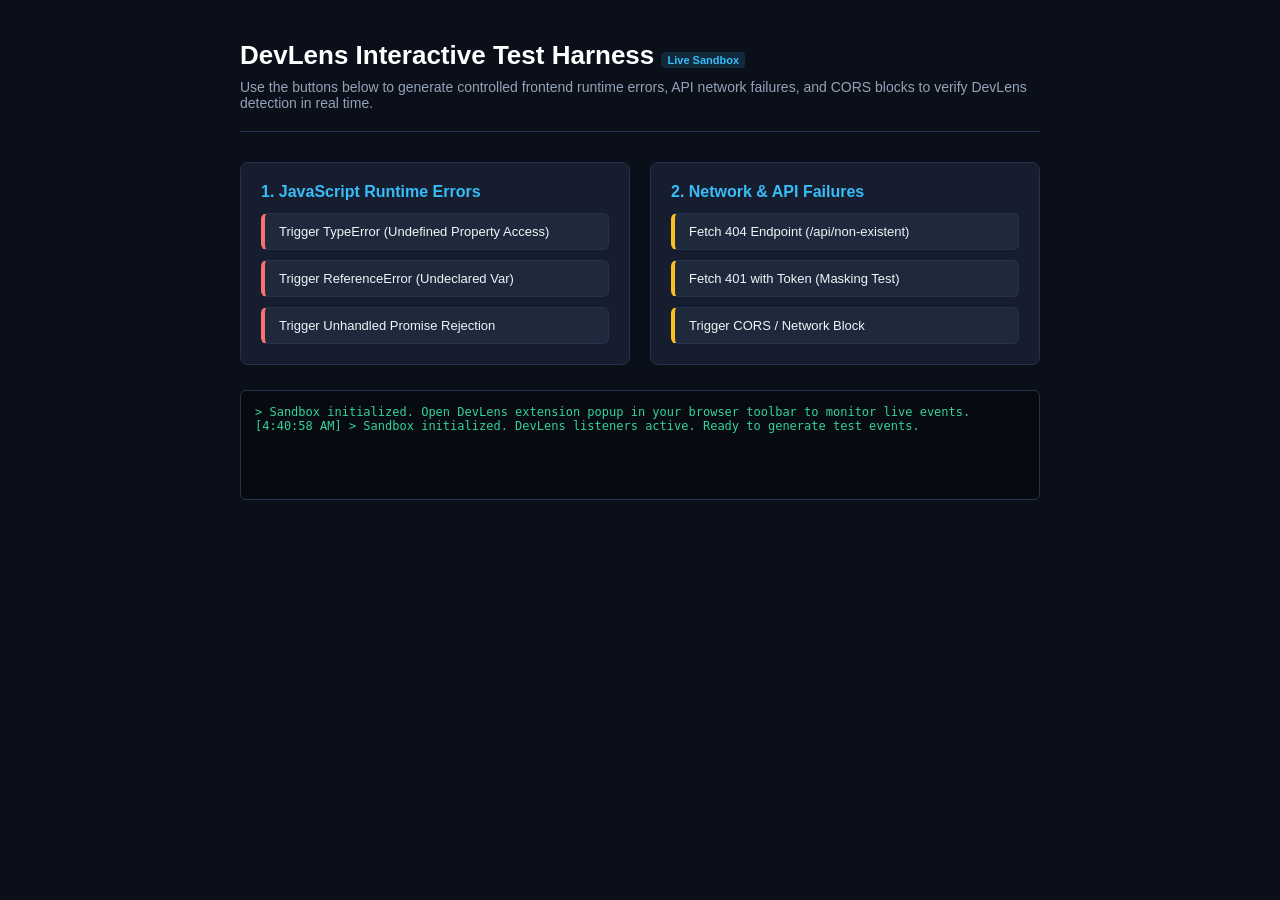
<file: test_sandbox/index.html>
<!DOCTYPE html>
<html lang="en">
<head>
  <meta charset="UTF-8">
  <meta name="viewport" content="width=device-width, initial-scale=1.0">
  <title>DevLens Sandbox & Test Harness</title>
  <style>
    :root {
      --bg: #0B0F19;
      --card: #151D2F;
      --border: #24324D;
      --text: #F1F5F9;
      --text-dim: #94A3B8;
      --accent: #38BDF8;
      --red: #F87171;
      --amber: #FBBF24;
      --green: #34D399;
    }
    body {
      background: var(--bg);
      color: var(--text);
      font-family: -apple-system, BlinkMacSystemFont, "Segoe UI", Roboto, sans-serif;
      margin: 0;
      padding: 40px 20px;
      display: flex;
      justify-content: center;
    }
    .container {
      max-width: 800px;
      width: 100%;
    }
    header {
      margin-bottom: 30px;
      border-bottom: 1px solid var(--border);
      padding-bottom: 20px;
    }
    h1 {
      margin: 0 0 8px 0;
      font-size: 26px;
      color: #fff;
    }
    p {
      color: var(--text-dim);
      margin: 0;
      font-size: 14px;
    }
    .grid {
      display: grid;
      grid-template-columns: 1fr 1fr;
      gap: 20px;
    }
    .card {
      background: var(--card);
      border: 1px solid var(--border);
      border-radius: 8px;
      padding: 20px;
    }
    .card h2 {
      margin: 0 0 12px 0;
      font-size: 16px;
      color: var(--accent);
    }
    .btn-group {
      display: flex;
      flex-direction: column;
      gap: 10px;
    }
    button {
      background: #1E293B;
      color: var(--text);
      border: 1px solid var(--border);
      padding: 10px 14px;
      border-radius: 6px;
      cursor: pointer;
      font-weight: 500;
      font-size: 13px;
      text-align: left;
      transition: all 0.15s;
    }
    button:hover {
      background: var(--border);
      border-color: var(--accent);
    }
    button.red {
      border-left: 4px solid var(--red);
    }
    button.amber {
      border-left: 4px solid var(--amber);
    }
    .log-box {
      margin-top: 25px;
      background: #070A10;
      border: 1px solid var(--border);
      border-radius: 6px;
      padding: 14px;
      font-family: monospace;
      font-size: 12px;
      color: var(--green);
      min-height: 80px;
      max-height: 160px;
      overflow-y: auto;
    }
    .badge {
      background: rgba(56, 189, 248, 0.15);
      color: var(--accent);
      padding: 2px 6px;
      border-radius: 4px;
      font-size: 11px;
    }
  </style>
</head>
<body>
  <div class="container">
    <header>
      <h1>DevLens Interactive Test Harness <span class="badge">Live Sandbox</span></h1>
      <p>Use the buttons below to generate controlled frontend runtime errors, API network failures, and CORS blocks to verify DevLens detection in real time.</p>
    </header>

    <div class="grid">
      <!-- Section 1: Runtime Errors -->
      <div class="card">
        <h2>1. JavaScript Runtime Errors</h2>
        <div class="btn-group">
          <button class="red" id="btnTypeError">
            Trigger TypeError (Undefined Property Access)
          </button>
          <button class="red" id="btnRefError">
            Trigger ReferenceError (Undeclared Var)
          </button>
          <button class="red" id="btnRejection">
            Trigger Unhandled Promise Rejection
          </button>
        </div>
      </div>

      <!-- Section 2: Network / API Failures -->
      <div class="card">
        <h2>2. Network & API Failures</h2>
        <div class="btn-group">
          <button class="amber" id="btn404">
            Fetch 404 Endpoint (/api/non-existent)
          </button>
          <button class="amber" id="btnAuth">
            Fetch 401 with Token (Masking Test)
          </button>
          <button class="amber" id="btnCors">
            Trigger CORS / Network Block
          </button>
        </div>
      </div>
    </div>

    <div class="log-box" id="statusLog">
      &gt; Sandbox initialized. Open DevLens extension popup in your browser toolbar to monitor live events.
    </div>
  </div>

  <script src="sandbox.js"></script>
</body>
</html>
</file>
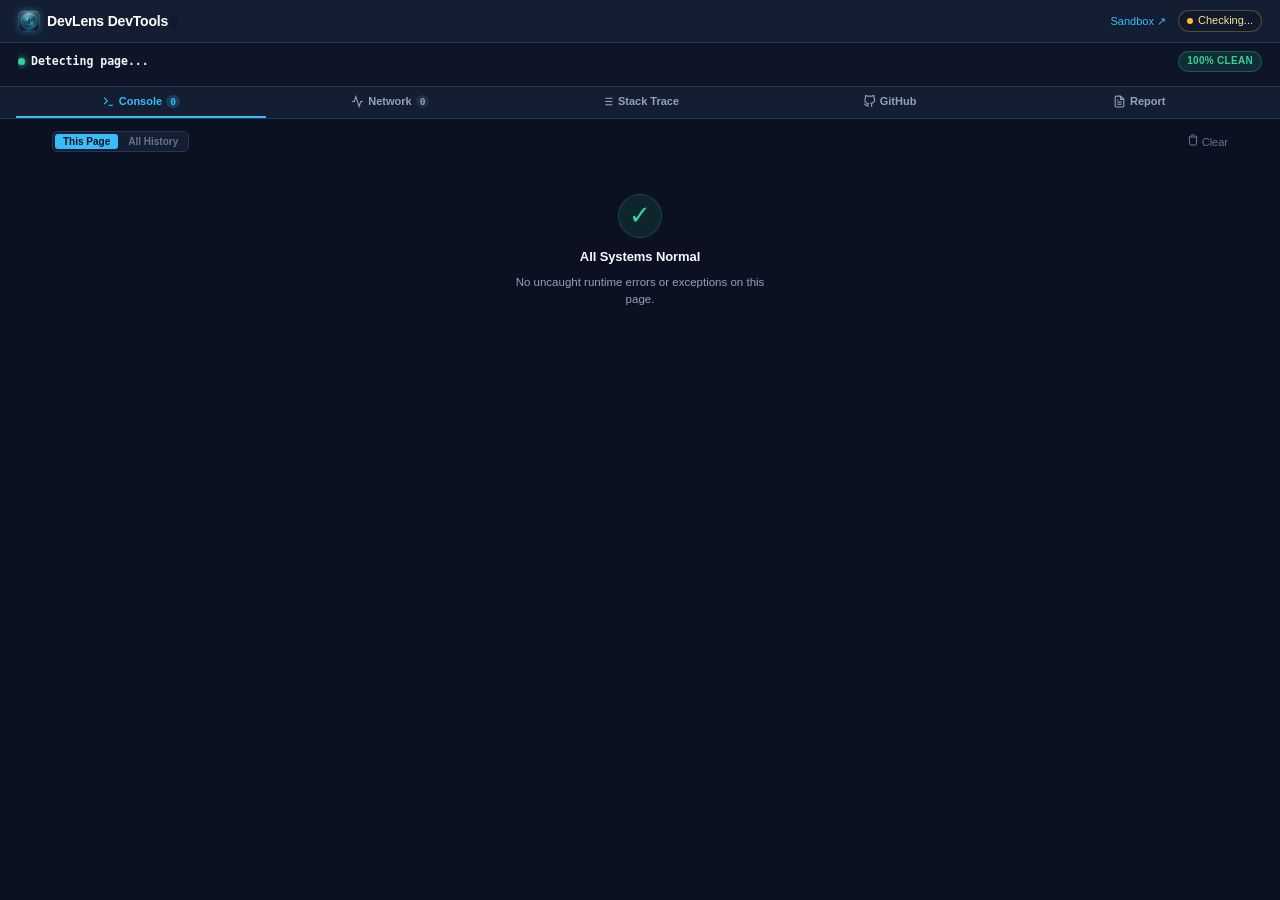
<file: extension/devtools/panel.html>
<!DOCTYPE html>
<html lang="en">
<head>
  <meta charset="UTF-8">
  <meta name="viewport" content="width=device-width, initial-scale=1.0">
  <title>DevLens Developer Tools Panel</title>
  <link rel="stylesheet" href="../popup/popup.css">
  <link rel="stylesheet" href="panel.css">
</head>
<body>
  <div class="app-container devtools-panel-container">
    <!-- 1. Permanent Main Header -->
    <header class="app-header">
      <div class="brand">
        <div class="brand-icon">
          <img src="../icons/icon48.png" alt="DevLens Logo" class="brand-logo-img" width="22" height="22">
        </div>
        <div class="brand-text">
          <span class="brand-name">DevLens DevTools</span>
          <span id="extensionVersion" class="brand-version"></span>
        </div>
      </div>
      <div class="header-right">
        <button id="openSandboxBtn" class="header-link-btn" title="Open interactive test sandbox">Sandbox ↗</button>
        <div id="backendStatus" class="backend-pill offline" title="Checking local backend...">
          <span class="status-dot"></span>
          <span class="status-label">Checking...</span>
        </div>
      </div>
    </header>

    <!-- 2. Permanent Active Website Telemetry Strip -->
    <div class="site-telemetry-strip">
      <div class="telemetry-top-row">
        <div class="telemetry-site-info">
          <span class="pulse-dot"></span>
          <span id="currentDomain" class="site-domain" title="Inspected Page">Detecting page...</span>
        </div>
        <span id="healthBadge" class="health-pill clean">100% Clean</span>
      </div>
      <div id="techPillsContainer" class="site-tech-tags">
        <!-- Injected: e.g. React, Tailwind, Netlify -->
      </div>
    </div>

    <!-- 3. Navigation Tabs -->
    <nav class="nav-tabs">
      <button class="tab-btn active" data-tab="console">
        <svg width="13" height="13" viewBox="0 0 24 24" fill="none" stroke="currentColor" stroke-width="2"><polyline points="4 17 10 11 4 5"></polyline><line x1="12" y1="19" x2="20" y2="19"></line></svg>
        <span>Console</span>
        <span id="badgeErrors" class="tab-count">0</span>
      </button>
      <button class="tab-btn" data-tab="network">
        <svg width="13" height="13" viewBox="0 0 24 24" fill="none" stroke="currentColor" stroke-width="2"><polyline points="22 12 18 12 15 21 9 3 6 12 2 12"></polyline></svg>
        <span>Network</span>
        <span id="badgeNetwork" class="tab-count">0</span>
      </button>
      <button class="tab-btn" data-tab="stacktrace">
        <svg width="13" height="13" viewBox="0 0 24 24" fill="none" stroke="currentColor" stroke-width="2"><line x1="8" y1="6" x2="21" y2="6"></line><line x1="8" y1="12" x2="21" y2="12"></line><line x1="8" y1="18" x2="21" y2="18"></line><line x1="3" y1="6" x2="3.01" y2="6"></line><line x1="3" y1="12" x2="3.01" y2="12"></line><line x1="3" y1="18" x2="3.01" y2="18"></line></svg>
        <span>Stack Trace</span>
      </button>
      <button class="tab-btn" data-tab="github">
        <svg width="13" height="13" viewBox="0 0 24 24" fill="none" stroke="currentColor" stroke-width="2"><path d="M9 19c-5 1.5-5-2.5-7-3m14 6v-3.87a3.37 3.37 0 0 0-.94-2.61c3.14-.35 6.44-1.54 6.44-7A5.44 5.44 0 0 0 20 4.77 5.07 5.07 0 0 0 19.91 1S18.73.65 16 2.48a13.38 13.38 0 0 0-7 0C6.27.65 5.09 1 5.09 1A5.07 5.07 0 0 0 5 4.77a5.44 5.44 0 0 0-1.5 3.78c0 5.42 3.3 6.61 6.44 7A3.37 3.37 0 0 0 9 18.13V22"></path></svg>
        <span>GitHub</span>
      </button>
      <button class="tab-btn" data-tab="reports">
        <svg width="13" height="13" viewBox="0 0 24 24" fill="none" stroke="currentColor" stroke-width="2"><path d="M14 2H6a2 2 0 0 0-2 2v16a2 2 0 0 0 2 2h12a2 2 0 0 0 2-2V8z"></path><polyline points="14 2 14 8 20 8"></polyline><line x1="16" y1="13" x2="8" y2="13"></line><line x1="16" y1="17" x2="8" y2="17"></line><polyline points="10 9 9 9 8 9"></polyline></svg>
        <span>Report</span>
      </button>
    </nav>

    <!-- 4. Tab Panels -->
    <main class="panel-container">
      
      <!-- Panel 1: Console Errors -->
      <section id="tab-console" class="tab-panel active">
        <div class="panel-toolbar">
          <div class="scope-toggle">
            <button id="scopeThisPage" class="scope-btn active">This Page</button>
            <button id="scopeAllHistory" class="scope-btn">All History</button>
          </div>
          <button id="clearErrorsBtn" class="btn-ghost" title="Clear errors">
            <svg width="12" height="12" viewBox="0 0 24 24" fill="none" stroke="currentColor" stroke-width="2"><polyline points="3 6 5 6 21 6"></polyline><path d="M19 6v14a2 2 0 0 1-2 2H7a2 2 0 0 1-2-2V6m3 0V4a2 2 0 0 1 2-2h4a2 2 0 0 1 2 2v2"></path></svg>
            <span>Clear</span>
          </button>
        </div>
        <div id="errorsList" class="cards-list">
          <div class="empty-state">
            <div class="empty-icon">✓</div>
            <div class="empty-title">All Systems Normal</div>
            <p>No uncaught runtime errors or exceptions on this page.</p>
          </div>
        </div>
      </section>

      <!-- Panel 2: Network / API -->
      <section id="tab-network" class="tab-panel">
        <div class="panel-toolbar">
          <span class="toolbar-title">Network Anomalies</span>
          <button id="clearNetworkBtn" class="btn-ghost" title="Clear network">
            <svg width="12" height="12" viewBox="0 0 24 24" fill="none" stroke="currentColor" stroke-width="2"><polyline points="3 6 5 6 21 6"></polyline><path d="M19 6v14a2 2 0 0 1-2 2H7a2 2 0 0 1-2-2V6m3 0V4a2 2 0 0 1 2-2h4a2 2 0 0 1 2 2v2"></path></svg>
            <span>Clear</span>
          </button>
        </div>
        <div id="networkList" class="cards-list">
          <div class="empty-state">
            <div class="empty-icon">⚡</div>
            <div class="empty-title">Zero API Failures</div>
            <p>Monitored fetch and XHR calls are completing successfully.</p>
          </div>
        </div>
      </section>

      <!-- Panel 3: Stack Trace Analyzer -->
      <section id="tab-stacktrace" class="tab-panel">
        <div class="panel-toolbar">
          <span class="toolbar-title">Stack Trace Parser</span>
          <div style="display:flex;gap:6px;">
            <button id="loadJsSampleBtn" class="btn-ghost" title="Load sample JavaScript error trace" style="font-size:10px;padding:2px 8px;border-radius:4px;">+ JS Sample</button>
            <button id="loadPySampleBtn" class="btn-ghost" title="Load sample Python traceback" style="font-size:10px;padding:2px 8px;border-radius:4px;">+ Python Sample</button>
          </div>
        </div>
        <div class="form-group">
          <textarea id="stacktraceInput" placeholder="Paste raw JavaScript or Python stack trace here, or click '+ JS Sample' above..."></textarea>
          <button id="parseStacktraceBtn" class="btn-primary">
            <svg width="13" height="13" viewBox="0 0 24 24" fill="none" stroke="currentColor" stroke-width="2.2"><polygon points="5 3 19 12 5 21 5 3"></polygon></svg>
            <span>Analyze Trace</span>
          </button>
        </div>
        <div id="stacktraceResult" class="analysis-box hidden"></div>
      </section>

      <!-- Panel 4: GitHub Repository Analyzer -->
      <section id="tab-github" class="tab-panel">
        <div class="panel-toolbar">
          <span class="toolbar-title">Repository Health Auditor</span>
        </div>
        <div class="form-group row">
          <input type="text" id="githubRepoInput" placeholder="owner/repo (e.g. facebook/react)" />
          <button id="analyzeGithubBtn" class="btn-primary">
            <svg width="13" height="13" viewBox="0 0 24 24" fill="none" stroke="currentColor" stroke-width="2.2"><circle cx="11" cy="11" r="8"></circle><line x1="21" y1="21" x2="16.65" y2="16.65"></line></svg>
            <span>Audit</span>
          </button>
        </div>
        <div id="githubResult" class="analysis-box hidden"></div>
      </section>

      <!-- Panel 5: Reports & Export -->
      <section id="tab-reports" class="tab-panel">
        <div class="panel-toolbar">
          <span class="toolbar-title">Diagnostic Triage Report</span>
          <button id="clearAllBtn" class="btn-ghost-danger" title="Clear all session history">
            <svg width="12" height="12" viewBox="0 0 24 24" fill="none" stroke="currentColor" stroke-width="2"><polyline points="3 6 5 6 21 6"></polyline><path d="M19 6v14a2 2 0 0 1-2 2H7a2 2 0 0 1-2-2V6m3 0V4a2 2 0 0 1 2-2h4a2 2 0 0 1 2 2v2"></path></svg>
            <span>Clear Data</span>
          </button>
        </div>

        <div class="report-action-cards">
          <button id="exportMdBtn" class="action-card-btn primary">
            <div class="card-btn-icon">
              <svg width="16" height="16" viewBox="0 0 24 24" fill="none" stroke="currentColor" stroke-width="2"><path d="M14 2H6a2 2 0 0 0-2 2v16a2 2 0 0 0 2 2h12a2 2 0 0 0 2-2V8z"></path><polyline points="14 2 14 8 20 8"></polyline><line x1="16" y1="13" x2="8" y2="13"></line><line x1="16" y1="17" x2="8" y2="17"></line></svg>
            </div>
            <div class="card-btn-text">
              <span class="card-btn-title">Export Markdown</span>
              <span class="card-btn-subtitle">.md report for PRs & bugs</span>
            </div>
          </button>

          <button id="exportJsonBtn" class="action-card-btn">
            <div class="card-btn-icon">
              <svg width="16" height="16" viewBox="0 0 24 24" fill="none" stroke="currentColor" stroke-width="2"><polyline points="16 18 22 12 16 6"></polyline><polyline points="8 6 2 12 8 18"></polyline></svg>
            </div>
            <div class="card-btn-text">
              <span class="card-btn-title">Export JSON</span>
              <span class="card-btn-subtitle">Structured payload data</span>
            </div>
          </button>
        </div>

        <div class="preview-container">
          <div class="preview-header">
            <span class="preview-label">Report Preview</span>
            <button id="copyReportBtn" class="btn-copy" title="Copy preview to clipboard">
              <svg width="12" height="12" viewBox="0 0 24 24" fill="none" stroke="currentColor" stroke-width="2"><rect x="9" y="9" width="13" height="13" rx="2" ry="2"></rect><path d="M5 15H4a2 2 0 0 1-2-2V4a2 2 0 0 1 2-2h9a2 2 0 0 1 2 2v1"></path></svg>
              <span id="copyBtnText">Copy</span>
            </button>
          </div>
          <pre id="reportPreview">Click 'Export Markdown' to generate and preview report.</pre>
        </div>
      </section>

    </main>

    <!-- Diagnostic Details Drawer / Modal -->
    <div id="diagDrawer" class="drawer hidden">
      <div class="drawer-header">
        <span id="drawerTitle" class="drawer-title">Diagnostic Analysis</span>
        <button id="closeDrawerBtn" class="btn-close">&times;</button>
      </div>
      <div id="drawerBody" class="drawer-body">
        <!-- Injected dynamically -->
      </div>
    </div>

  </div>
  <script src="../popup/internal_engine.js"></script>
  <script src="../popup/popup.js"></script>
</body>
</html>
</file>
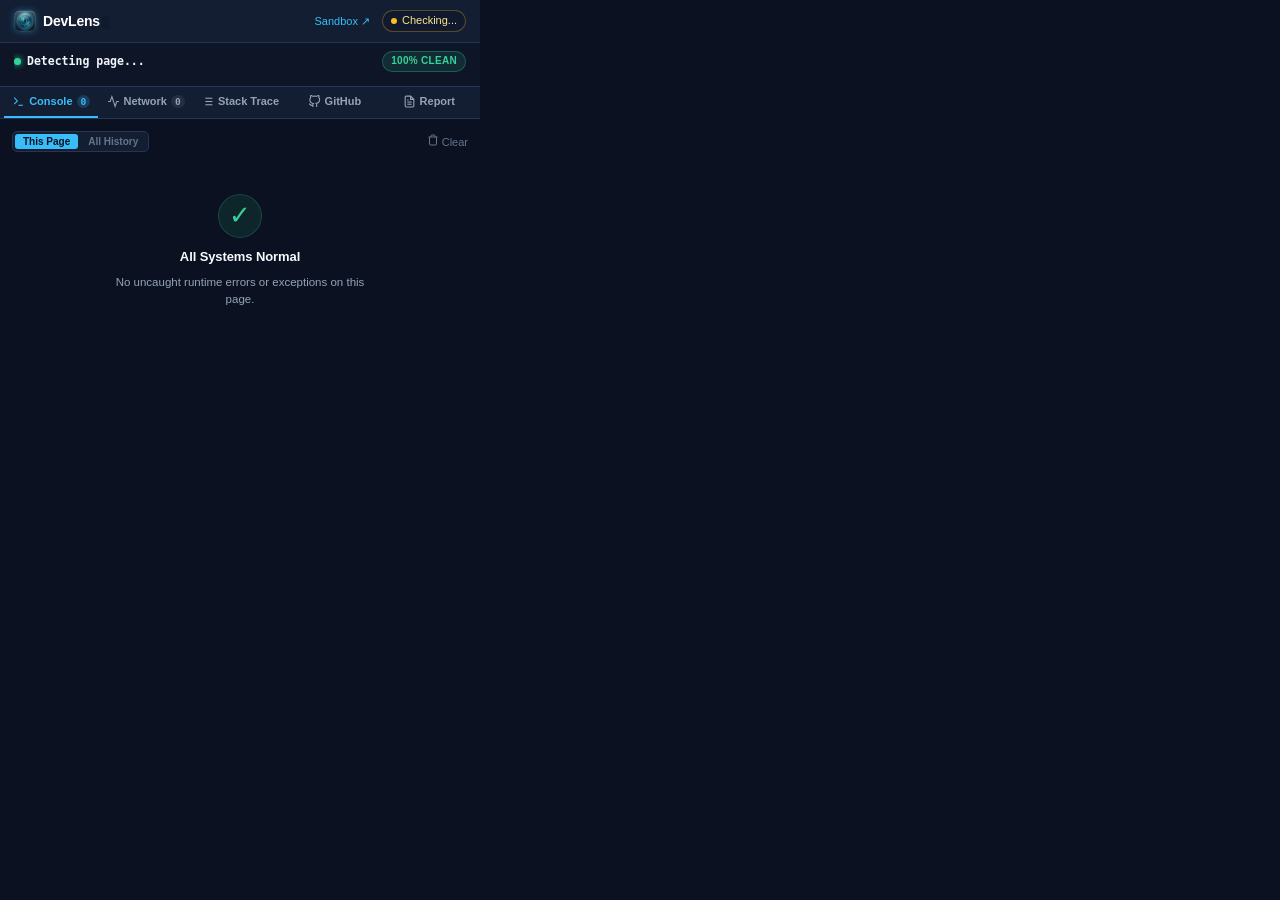
<file: extension/popup/popup.html>
<!DOCTYPE html>
<html lang="en">
<head>
  <meta charset="UTF-8">
  <meta name="viewport" content="width=device-width, initial-scale=1.0">
  <title>DevLens Diagnostics</title>
  <link rel="stylesheet" href="popup.css">
</head>
<body>
  <div class="app-container">
    <!-- 1. Permanent Main Header -->
    <header class="app-header">
      <div class="brand">
        <div class="brand-icon">
          <img src="../icons/icon48.png" alt="DevLens Logo" class="brand-logo-img" width="22" height="22">
        </div>
        <div class="brand-text">
          <span class="brand-name">DevLens</span>
          <span id="extensionVersion" class="brand-version"></span>
        </div>
      </div>
      <div class="header-right">
        <button id="openSandboxBtn" class="header-link-btn" title="Open interactive test sandbox">Sandbox ↗</button>
        <div id="backendStatus" class="backend-pill offline" title="Checking local backend...">
          <span class="status-dot"></span>
          <span class="status-label">Checking...</span>
        </div>
      </div>
    </header>

    <!-- 2. Permanent Active Website Telemetry Strip -->
    <div class="site-telemetry-strip">
      <div class="telemetry-top-row">
        <div class="telemetry-site-info">
          <span class="pulse-dot"></span>
          <span id="currentDomain" class="site-domain" title="Active Page">Detecting page...</span>
        </div>
        <span id="healthBadge" class="health-pill clean">100% Clean</span>
      </div>
      <div id="techPillsContainer" class="site-tech-tags">
        <!-- Injected: e.g. React, Tailwind, Netlify -->
      </div>
    </div>

    <!-- 3. Navigation Tabs -->
    <nav class="nav-tabs">
      <button class="tab-btn active" data-tab="console">
        <svg width="13" height="13" viewBox="0 0 24 24" fill="none" stroke="currentColor" stroke-width="2"><polyline points="4 17 10 11 4 5"></polyline><line x1="12" y1="19" x2="20" y2="19"></line></svg>
        <span>Console</span>
        <span id="badgeErrors" class="tab-count">0</span>
      </button>
      <button class="tab-btn" data-tab="network">
        <svg width="13" height="13" viewBox="0 0 24 24" fill="none" stroke="currentColor" stroke-width="2"><polyline points="22 12 18 12 15 21 9 3 6 12 2 12"></polyline></svg>
        <span>Network</span>
        <span id="badgeNetwork" class="tab-count">0</span>
      </button>
      <button class="tab-btn" data-tab="stacktrace">
        <svg width="13" height="13" viewBox="0 0 24 24" fill="none" stroke="currentColor" stroke-width="2"><line x1="8" y1="6" x2="21" y2="6"></line><line x1="8" y1="12" x2="21" y2="12"></line><line x1="8" y1="18" x2="21" y2="18"></line><line x1="3" y1="6" x2="3.01" y2="6"></line><line x1="3" y1="12" x2="3.01" y2="12"></line><line x1="3" y1="18" x2="3.01" y2="18"></line></svg>
        <span>Stack Trace</span>
      </button>
      <button class="tab-btn" data-tab="github">
        <svg width="13" height="13" viewBox="0 0 24 24" fill="none" stroke="currentColor" stroke-width="2"><path d="M9 19c-5 1.5-5-2.5-7-3m14 6v-3.87a3.37 3.37 0 0 0-.94-2.61c3.14-.35 6.44-1.54 6.44-7A5.44 5.44 0 0 0 20 4.77 5.07 5.07 0 0 0 19.91 1S18.73.65 16 2.48a13.38 13.38 0 0 0-7 0C6.27.65 5.09 1 5.09 1A5.07 5.07 0 0 0 5 4.77a5.44 5.44 0 0 0-1.5 3.78c0 5.42 3.3 6.61 6.44 7A3.37 3.37 0 0 0 9 18.13V22"></path></svg>
        <span>GitHub</span>
      </button>
      <button class="tab-btn" data-tab="reports">
        <svg width="13" height="13" viewBox="0 0 24 24" fill="none" stroke="currentColor" stroke-width="2"><path d="M14 2H6a2 2 0 0 0-2 2v16a2 2 0 0 0 2 2h12a2 2 0 0 0 2-2V8z"></path><polyline points="14 2 14 8 20 8"></polyline><line x1="16" y1="13" x2="8" y2="13"></line><line x1="16" y1="17" x2="8" y2="17"></line><polyline points="10 9 9 9 8 9"></polyline></svg>
        <span>Report</span>
      </button>
    </nav>

    <!-- 4. Tab Panels (Strict Scrollable Viewport) -->
    <main class="panel-container">
      
      <!-- Panel 1: Console Errors -->
      <section id="tab-console" class="tab-panel active">
        <div class="panel-toolbar">
          <div class="scope-toggle">
            <button id="scopeThisPage" class="scope-btn active">This Page</button>
            <button id="scopeAllHistory" class="scope-btn">All History</button>
          </div>
          <button id="clearErrorsBtn" class="btn-ghost" title="Clear errors">
            <svg width="12" height="12" viewBox="0 0 24 24" fill="none" stroke="currentColor" stroke-width="2"><polyline points="3 6 5 6 21 6"></polyline><path d="M19 6v14a2 2 0 0 1-2 2H7a2 2 0 0 1-2-2V6m3 0V4a2 2 0 0 1 2-2h4a2 2 0 0 1 2 2v2"></path></svg>
            <span>Clear</span>
          </button>
        </div>
        <div id="errorsList" class="cards-list">
          <div class="empty-state">
            <div class="empty-icon">✓</div>
            <div class="empty-title">All Systems Normal</div>
            <p>No uncaught runtime errors or exceptions on this page.</p>
          </div>
        </div>
      </section>

      <!-- Panel 2: Network / API -->
      <section id="tab-network" class="tab-panel">
        <div class="panel-toolbar">
          <span class="toolbar-title">Network Anomalies</span>
          <button id="clearNetworkBtn" class="btn-ghost" title="Clear network">
            <svg width="12" height="12" viewBox="0 0 24 24" fill="none" stroke="currentColor" stroke-width="2"><polyline points="3 6 5 6 21 6"></polyline><path d="M19 6v14a2 2 0 0 1-2 2H7a2 2 0 0 1-2-2V6m3 0V4a2 2 0 0 1 2-2h4a2 2 0 0 1 2 2v2"></path></svg>
            <span>Clear</span>
          </button>
        </div>
        <div id="networkList" class="cards-list">
          <div class="empty-state">
            <div class="empty-icon">⚡</div>
            <div class="empty-title">Zero API Failures</div>
            <p>Monitored fetch and XHR calls are completing successfully.</p>
          </div>
        </div>
      </section>

      <!-- Panel 3: Stack Trace Analyzer -->
      <section id="tab-stacktrace" class="tab-panel">
        <div class="panel-toolbar">
          <span class="toolbar-title">Stack Trace Parser</span>
          <div style="display:flex;gap:6px;">
            <button id="loadJsSampleBtn" class="btn-ghost" title="Load sample JavaScript error trace" style="font-size:10px;padding:2px 8px;border-radius:4px;">+ JS Sample</button>
            <button id="loadPySampleBtn" class="btn-ghost" title="Load sample Python traceback" style="font-size:10px;padding:2px 8px;border-radius:4px;">+ Python Sample</button>
          </div>
        </div>
        <div class="form-group">
          <textarea id="stacktraceInput" placeholder="Paste raw JavaScript or Python stack trace here, or click '+ JS Sample' above..."></textarea>
          <button id="parseStacktraceBtn" class="btn-primary">
            <svg width="13" height="13" viewBox="0 0 24 24" fill="none" stroke="currentColor" stroke-width="2.2"><polygon points="5 3 19 12 5 21 5 3"></polygon></svg>
            <span>Analyze Trace</span>
          </button>
        </div>
        <div id="stacktraceResult" class="analysis-box hidden"></div>
      </section>

      <!-- Panel 4: GitHub Repository Analyzer -->
      <section id="tab-github" class="tab-panel">
        <div class="panel-toolbar">
          <span class="toolbar-title">Repository Health Auditor</span>
        </div>
        <div class="form-group row">
          <input type="text" id="githubRepoInput" placeholder="owner/repo (e.g. facebook/react)" />
          <button id="analyzeGithubBtn" class="btn-primary">
            <svg width="13" height="13" viewBox="0 0 24 24" fill="none" stroke="currentColor" stroke-width="2.2"><circle cx="11" cy="11" r="8"></circle><line x1="21" y1="21" x2="16.65" y2="16.65"></line></svg>
            <span>Audit</span>
          </button>
        </div>
        <div id="githubResult" class="analysis-box hidden"></div>
      </section>

      <!-- Panel 5: Reports & Export -->
      <section id="tab-reports" class="tab-panel">
        <div class="panel-toolbar">
          <span class="toolbar-title">Diagnostic Triage Report</span>
          <button id="clearAllBtn" class="btn-ghost-danger" title="Clear all session history">
            <svg width="12" height="12" viewBox="0 0 24 24" fill="none" stroke="currentColor" stroke-width="2"><polyline points="3 6 5 6 21 6"></polyline><path d="M19 6v14a2 2 0 0 1-2 2H7a2 2 0 0 1-2-2V6m3 0V4a2 2 0 0 1 2-2h4a2 2 0 0 1 2 2v2"></path></svg>
            Clear Data
          </button>
        </div>

        <div class="report-action-cards">
          <button id="exportMdBtn" class="action-card-btn primary">
            <div class="card-btn-icon">
              <svg width="16" height="16" viewBox="0 0 24 24" fill="none" stroke="currentColor" stroke-width="2"><path d="M14 2H6a2 2 0 0 0-2 2v16a2 2 0 0 0 2 2h12a2 2 0 0 0 2-2V8z"></path><polyline points="14 2 14 8 20 8"></polyline><line x1="16" y1="13" x2="8" y2="13"></line><line x1="16" y1="17" x2="8" y2="17"></line></svg>
            </div>
            <div class="card-btn-text">
              <span class="card-btn-title">Export Markdown</span>
              <span class="card-btn-subtitle">.md report for PRs & bugs</span>
            </div>
          </button>

          <button id="exportJsonBtn" class="action-card-btn">
            <div class="card-btn-icon">
              <svg width="16" height="16" viewBox="0 0 24 24" fill="none" stroke="currentColor" stroke-width="2"><polyline points="16 18 22 12 16 6"></polyline><polyline points="8 6 2 12 8 18"></polyline></svg>
            </div>
            <div class="card-btn-text">
              <span class="card-btn-title">Export JSON</span>
              <span class="card-btn-subtitle">Structured payload data</span>
            </div>
          </button>
        </div>

        <div class="preview-container">
          <div class="preview-header">
            <span class="preview-label">Report Preview</span>
            <button id="copyReportBtn" class="btn-copy" title="Copy preview to clipboard">
              <svg width="12" height="12" viewBox="0 0 24 24" fill="none" stroke="currentColor" stroke-width="2"><rect x="9" y="9" width="13" height="13" rx="2" ry="2"></rect><path d="M5 15H4a2 2 0 0 1-2-2V4a2 2 0 0 1 2-2h9a2 2 0 0 1 2 2v1"></path></svg>
              <span id="copyBtnText">Copy</span>
            </button>
          </div>
          <pre id="reportPreview">Click 'Export Markdown' to generate and preview report.</pre>
        </div>
      </section>

    </main>

    <!-- Diagnostic Details Drawer / Modal -->
    <div id="diagDrawer" class="drawer hidden">
      <div class="drawer-header">
        <span id="drawerTitle" class="drawer-title">Diagnostic Analysis</span>
        <button id="closeDrawerBtn" class="btn-close">&times;</button>
      </div>
      <div id="drawerBody" class="drawer-body">
        <!-- Injected dynamically -->
      </div>
    </div>

  </div>
  <script src="internal_engine.js"></script>
  <script src="popup.js"></script>
</body>
</html>
</file>
<file: extension/popup/popup.css>
/* DevLens Modern Dark Theme - Clean & Stable Viewport */
:root {
  --bg-primary: #0B1120;
  --bg-secondary: #131E32;
  --bg-card: #182640;
  --bg-hover: #1E3152;
  --border-color: #243656;
  --border-light: rgba(56, 189, 248, 0.2);
  --text-primary: #F8FAFC;
  --text-secondary: #94A3B8;
  --text-muted: #64748B;
  --accent-blue: #38BDF8;
  --accent-blue-hover: #0EA5E9;
  --accent-red: #F87171;
  --accent-green: #34D399;
  --accent-amber: #FBBF24;
  --font-sans: -apple-system, BlinkMacSystemFont, "Segoe UI", Roboto, sans-serif;
  --font-mono: ui-monospace, SFMono-Regular, Menlo, Monaco, Consolas, monospace;
}

* {
  box-sizing: border-box;
  margin: 0;
  padding: 0;
}

html, body {
  width: 480px;
  background-color: var(--bg-primary);
  color: var(--text-primary);
  font-family: var(--font-sans);
  font-size: 13px;
  line-height: 1.45;
  margin: 0;
  padding: 0;
}

.app-container {
  display: flex;
  flex-direction: column;
  position: relative;
  max-height: 560px;
}

/* 1. Header */
.app-header {
  display: flex;
  justify-content: space-between;
  align-items: center;
  padding: 10px 14px;
  background: var(--bg-secondary);
  border-bottom: 1px solid var(--border-color);
  flex-shrink: 0;
}

.brand {
  display: flex;
  align-items: center;
  gap: 7px;
}

.brand-logo-img {
  border-radius: 5px;
  box-shadow: 0 0 6px rgba(56, 189, 248, 0.35);
  display: block;
}

.brand-name {
  font-size: 14px;
  font-weight: 700;
  color: #fff;
  letter-spacing: -0.2px;
}

.brand-version {
  font-size: 10px;
  color: var(--text-muted);
  background: rgba(15, 23, 42, 0.6);
  padding: 1px 4px;
  border-radius: 3px;
  margin-left: 2px;
  font-family: var(--font-mono);
}

.header-right {
  display: flex;
  align-items: center;
  gap: 8px;
}

.header-link-btn {
  background: none;
  border: none;
  color: var(--accent-blue);
  font-size: 11px;
  cursor: pointer;
  padding: 2px 4px;
}

.header-link-btn:hover {
  text-decoration: underline;
}

.backend-pill {
  display: flex;
  align-items: center;
  gap: 5px;
  font-size: 11px;
  padding: 2px 8px;
  border-radius: 9999px;
  background: rgba(15, 23, 42, 0.6);
  border: 1px solid var(--border-color);
}

.status-dot {
  width: 6px;
  height: 6px;
  border-radius: 50%;
  background-color: var(--text-muted);
}

.backend-pill.online .status-dot {
  background-color: var(--accent-green);
  box-shadow: 0 0 5px var(--accent-green);
}

.backend-pill.online {
  border-color: rgba(52, 211, 153, 0.3);
  color: #A7F3D0;
}

.backend-pill.offline .status-dot {
  background-color: var(--accent-amber);
}

.backend-pill.offline {
  border-color: rgba(251, 191, 36, 0.3);
  color: #FDE68A;
}

.backend-pill.internal .status-dot {
  background-color: var(--accent-blue);
  box-shadow: 0 0 5px var(--accent-blue);
}

.backend-pill.internal {
  border-color: rgba(56, 189, 248, 0.35);
  color: #BAE6FD;
  background: rgba(14, 165, 233, 0.1);
}

.backend-pill.update-available {
  border-color: rgba(244, 63, 94, 0.5);
  color: #FECDD3;
  background: rgba(225, 29, 72, 0.2);
  animation: pulse-update 1.5s infinite;
}

.backend-pill.update-available .status-dot {
  background-color: #F43F5E;
  box-shadow: 0 0 7px #F43F5E;
}

@keyframes pulse-update {
  0% { opacity: 0.85; transform: scale(1); }
  50% { opacity: 1; transform: scale(1.03); }
  100% { opacity: 0.85; transform: scale(1); }
}

/* 2. Permanent Active Website Telemetry Strip */
.site-telemetry-strip {
  display: flex;
  flex-direction: column;
  gap: 6px;
  padding: 8px 14px;
  background: #0D1526;
  border-bottom: 1px solid var(--border-color);
  flex-shrink: 0;
}

.telemetry-top-row {
  display: flex;
  align-items: center;
  justify-content: space-between;
  gap: 8px;
}

.telemetry-site-info {
  display: flex;
  align-items: center;
  gap: 6px;
  overflow: hidden;
  flex: 1;
}

.pulse-dot {
  width: 7px;
  height: 7px;
  border-radius: 50%;
  background: var(--accent-green);
  box-shadow: 0 0 6px var(--accent-green);
  flex-shrink: 0;
}

.site-domain {
  font-family: var(--font-mono);
  font-size: 11.5px;
  font-weight: 600;
  color: #F1F5F9;
  white-space: nowrap;
  overflow: hidden;
  text-overflow: ellipsis;
}

.site-tech-tags {
  display: flex;
  flex-wrap: wrap;
  gap: 5px;
  align-items: center;
}

.tech-pill {
  font-size: 10px;
  font-weight: 600;
  padding: 2px 7px;
  border-radius: 4px;
  background: rgba(56, 189, 248, 0.1);
  border: 1px solid rgba(56, 189, 248, 0.22);
  color: var(--accent-blue);
  white-space: nowrap;
  letter-spacing: 0.1px;
}

.health-pill {
  font-size: 10px;
  font-weight: 700;
  padding: 2px 8px;
  border-radius: 9999px;
  text-transform: uppercase;
  white-space: nowrap;
  flex-shrink: 0;
  letter-spacing: 0.3px;
}

.health-pill.clean {
  background: rgba(52, 211, 153, 0.12);
  color: var(--accent-green);
  border: 1px solid rgba(52, 211, 153, 0.3);
}

.health-pill.warn {
  background: rgba(248, 113, 113, 0.12);
  color: var(--accent-red);
  border: 1px solid rgba(248, 113, 113, 0.3);
}

/* 3. Navigation Tabs */
.nav-tabs {
  display: flex;
  background: var(--bg-secondary);
  border-bottom: 1px solid var(--border-color);
  padding: 0 4px;
  flex-shrink: 0;
}

.tab-btn {
  flex: 1;
  background: none;
  border: none;
  border-bottom: 2px solid transparent;
  color: var(--text-secondary);
  padding: 8px 3px;
  font-size: 11px;
  font-weight: 600;
  cursor: pointer;
  display: flex;
  justify-content: center;
  align-items: center;
  gap: 4px;
  white-space: nowrap;
  transition: all 0.15s ease;
}

.tab-btn svg {
  flex-shrink: 0;
}

.tab-btn:hover {
  color: var(--text-primary);
}

.tab-btn.active {
  color: var(--accent-blue);
  border-bottom-color: var(--accent-blue);
}

.tab-count {
  font-size: 9.5px;
  padding: 1px 4px;
  border-radius: 8px;
  background: rgba(148, 163, 184, 0.12);
  font-family: var(--font-mono);
}

.tab-btn.active .tab-count {
  background: rgba(56, 189, 248, 0.2);
  color: var(--accent-blue);
}

/* 4. Scrollable Main Container */
.panel-container {
  padding: 12px;
  flex: 1;
  overflow-y: auto;
  overflow-x: hidden;
}

.tab-panel {
  display: none;
}

.tab-panel.active {
  display: block;
}

.panel-toolbar {
  display: flex;
  justify-content: space-between;
  align-items: center;
  margin-bottom: 10px;
}

.toolbar-title {
  font-size: 11px;
  font-weight: 700;
  color: var(--text-secondary);
  text-transform: uppercase;
  letter-spacing: 0.5px;
}

/* Scope Toggle */
.scope-toggle {
  display: flex;
  background: var(--bg-secondary);
  border: 1px solid var(--border-color);
  border-radius: 5px;
  padding: 2px;
  gap: 2px;
}

.scope-btn {
  background: none;
  border: none;
  color: var(--text-muted);
  font-size: 10px;
  font-weight: 600;
  padding: 2px 8px;
  border-radius: 3px;
  cursor: pointer;
  transition: all 0.15s;
}

.scope-btn.active {
  background: var(--accent-blue);
  color: #0B1120;
}

/* Presets & Buttons */
.preset-pills {
  display: flex;
  gap: 4px;
}

.preset-btn {
  background: var(--bg-card);
  border: 1px solid var(--border-color);
  color: var(--text-secondary);
  font-size: 10px;
  padding: 2px 6px;
  border-radius: 4px;
  cursor: pointer;
}

.preset-btn:hover {
  border-color: var(--accent-blue);
  color: var(--accent-blue);
}

/* Cards & Lists */
.cards-list {
  display: flex;
  flex-direction: column;
  gap: 8px;
}

.item-card {
  background: var(--bg-card);
  border: 1px solid var(--border-color);
  border-radius: 6px;
  padding: 10px;
  display: flex;
  flex-direction: column;
  gap: 6px;
}

.item-card:hover {
  border-color: var(--accent-blue);
}

.item-header {
  display: flex;
  justify-content: space-between;
  align-items: center;
}

.badge-tag {
  font-size: 10px;
  font-weight: 700;
  padding: 1px 5px;
  border-radius: 3px;
  font-family: var(--font-mono);
  text-transform: uppercase;
}

.badge-error {
  background: rgba(248, 113, 113, 0.15);
  color: var(--accent-red);
}

.badge-status {
  background: rgba(251, 191, 36, 0.15);
  color: var(--accent-amber);
}

.badge-status.red {
  background: rgba(248, 113, 113, 0.15);
  color: var(--accent-red);
}

.item-title {
  font-family: var(--font-mono);
  font-size: 11.5px;
  color: #F1F5F9;
  word-break: break-all;
}

.item-meta {
  font-size: 11px;
  color: var(--text-muted);
  display: flex;
  justify-content: space-between;
  align-items: center;
}

.btn-mini {
  background: var(--bg-secondary);
  border: 1px solid var(--border-color);
  color: var(--accent-blue);
  font-size: 11px;
  padding: 2px 7px;
  border-radius: 4px;
  cursor: pointer;
}

.btn-mini:hover {
  background: var(--accent-blue);
  color: #0B1120;
}

/* Empty States */
.empty-state {
  text-align: center;
  padding: 32px 16px 24px;
  color: var(--text-muted);
  display: flex;
  flex-direction: column;
  align-items: center;
  gap: 8px;
}

.empty-icon {
  font-size: 26px;
  color: var(--accent-green);
  display: flex;
  align-items: center;
  justify-content: center;
  width: 44px;
  height: 44px;
  border-radius: 50%;
  background: rgba(52, 211, 153, 0.1);
  border: 1px solid rgba(52, 211, 153, 0.2);
  margin-bottom: 2px;
}

.empty-title {
  font-size: 13px;
  font-weight: 700;
  color: #F8FAFC;
  letter-spacing: -0.1px;
}

.empty-state p {
  font-size: 11.5px;
  max-width: 280px;
  line-height: 1.45;
  color: var(--text-secondary);
}

.mini-action {
  margin-top: 6px;
  font-size: 11px;
  padding: 5px 10px;
}

/* Forms & Inputs */
.form-group {
  display: flex;
  flex-direction: column;
  gap: 8px;
  margin-bottom: 10px;
}

.form-group.row {
  flex-direction: row;
  align-items: stretch;
  gap: 6px;
}

textarea, input[type="text"] {
  background: var(--bg-card);
  border: 1px solid var(--border-color);
  border-radius: 6px;
  color: var(--text-primary);
  font-family: var(--font-mono);
  font-size: 11.5px;
  padding: 8px 10px;
  outline: none;
  width: 100%;
  box-sizing: border-box;
}

textarea {
  min-height: 90px;
  resize: vertical;
}

textarea:focus, input[type="text"]:focus {
  border-color: var(--accent-blue);
}

.btn-primary {
  background: var(--accent-blue);
  color: #0B1120;
  border: none;
  font-weight: 700;
  font-size: 11.5px;
  padding: 8px 14px;
  border-radius: 6px;
  cursor: pointer;
  display: inline-flex;
  align-items: center;
  justify-content: center;
  gap: 6px;
  white-space: nowrap;
  transition: all 0.15s ease;
}

.btn-primary:hover {
  background: var(--accent-blue-hover);
  transform: translateY(-1px);
}

.btn-primary svg {
  flex-shrink: 0;
}

.btn-secondary {
  background: var(--bg-secondary);
  color: var(--text-primary);
  border: 1px solid var(--border-color);
  font-weight: 500;
  padding: 6px 12px;
  border-radius: 5px;
  cursor: pointer;
}

.btn-secondary:hover {
  background: var(--bg-hover);
}

.btn-danger {
  background: rgba(248, 113, 113, 0.12);
  color: var(--accent-red);
  border: 1px solid rgba(248, 113, 113, 0.3);
  font-weight: 500;
  padding: 6px 12px;
  border-radius: 5px;
  cursor: pointer;
}

.btn-ghost {
  background: none;
  border: none;
  color: var(--text-muted);
  font-size: 11px;
  cursor: pointer;
}

.btn-ghost:hover {
  color: var(--text-primary);
}

/* Analysis Boxes */
.analysis-box {
  background: var(--bg-card);
  border: 1px solid var(--border-color);
  border-radius: 6px;
  padding: 10px;
  display: flex;
  flex-direction: column;
  gap: 6px;
}

.analysis-box.hidden, .drawer.hidden {
  display: none !important;
}

.checklist {
  list-style: none;
}

.checklist li {
  padding: 2px 0;
  font-size: 11px;
}

.checklist li.pass { color: var(--accent-green); }
.checklist li.fail { color: var(--accent-red); }

/* Reports View */
.section-desc {
  font-size: 11px;
  color: var(--text-muted);
  margin-bottom: 10px;
}

/* Modern Report Action Cards */
.report-action-cards {
  display: grid;
  grid-template-columns: 1fr 1fr;
  gap: 8px;
  margin-bottom: 12px;
}

.action-card-btn {
  background: var(--bg-card);
  border: 1px solid var(--border-color);
  border-radius: 8px;
  padding: 10px 12px;
  display: flex;
  align-items: center;
  gap: 10px;
  cursor: pointer;
  text-align: left;
  transition: all 0.15s ease;
}

.action-card-btn:hover {
  border-color: var(--accent-blue);
  background: var(--bg-hover);
  transform: translateY(-1px);
}

.action-card-btn.primary {
  background: linear-gradient(135deg, rgba(56, 189, 248, 0.12) 0%, rgba(14, 165, 233, 0.05) 100%);
  border-color: rgba(56, 189, 248, 0.3);
}

.action-card-btn.primary:hover {
  border-color: var(--accent-blue);
  background: linear-gradient(135deg, rgba(56, 189, 248, 0.2) 0%, rgba(14, 165, 233, 0.1) 100%);
}

.card-btn-icon {
  color: var(--accent-blue);
  display: flex;
  align-items: center;
  flex-shrink: 0;
}

.card-btn-text {
  display: flex;
  flex-direction: column;
  gap: 1px;
}

.card-btn-title {
  font-size: 11px;
  font-weight: 700;
  color: #fff;
}

.card-btn-subtitle {
  font-size: 9.5px;
  color: var(--text-muted);
  white-space: nowrap;
}

.btn-ghost-danger {
  background: none;
  border: none;
  color: rgba(248, 113, 113, 0.7);
  font-size: 10.5px;
  cursor: pointer;
  display: flex;
  align-items: center;
  gap: 4px;
  padding: 2px 6px;
  border-radius: 4px;
  transition: all 0.15s;
}

.btn-ghost-danger:hover {
  color: var(--accent-red);
  background: rgba(248, 113, 113, 0.1);
}

/* Preview Header & Container */
.preview-container {
  display: flex;
  flex-direction: column;
  gap: 6px;
}

.preview-header {
  display: flex;
  justify-content: space-between;
  align-items: center;
}

.preview-label {
  font-size: 10px;
  color: var(--text-muted);
  font-weight: 700;
  text-transform: uppercase;
  letter-spacing: 0.5px;
}

.btn-copy {
  background: var(--bg-card);
  border: 1px solid var(--border-color);
  color: var(--text-secondary);
  font-size: 10px;
  font-weight: 600;
  padding: 2px 7px;
  border-radius: 4px;
  cursor: pointer;
  display: flex;
  align-items: center;
  gap: 4px;
  transition: all 0.15s;
}

.btn-copy:hover {
  color: var(--accent-blue);
  border-color: var(--accent-blue);
}

.btn-copy.copied {
  color: var(--accent-green);
  border-color: var(--accent-green);
}

#reportPreview {
  background: #070B14;
  border: 1px solid var(--border-color);
  padding: 10px 12px;
  border-radius: 6px;
  font-family: var(--font-mono);
  font-size: 11px;
  max-height: 150px;
  overflow-y: auto;
  white-space: pre-wrap;
  color: #E2E8F0;
  line-height: 1.45;
}

/* Modal Drawer */
.drawer {
  position: absolute;
  top: 0;
  left: 0;
  right: 0;
  bottom: 0;
  background: var(--bg-primary);
  z-index: 50;
  padding: 14px;
  display: flex;
  flex-direction: column;
  overflow-y: auto;
}

.drawer-header {
  display: flex;
  justify-content: space-between;
  align-items: center;
  border-bottom: 1px solid var(--border-color);
  padding-bottom: 8px;
  margin-bottom: 10px;
}

.drawer-title {
  font-weight: 700;
  font-size: 13px;
}

.btn-close {
  background: none;
  border: none;
  color: var(--text-muted);
  font-size: 18px;
  cursor: pointer;
  line-height: 1;
  padding: 2px;
  border-radius: 4px;
}

.btn-close:hover {
  color: var(--text-primary);
  background: var(--bg-hover);
}

/* Custom Sleek Scrollbars */
::-webkit-scrollbar {
  width: 5px;
  height: 5px;
}

::-webkit-scrollbar-track {
  background: rgba(15, 23, 42, 0.4);
}

::-webkit-scrollbar-thumb {
  background: var(--border-color);
  border-radius: 4px;
}

::-webkit-scrollbar-thumb:hover {
  background: var(--accent-blue);
}
</file>
<file: extension/devtools/panel.css>
/* DevTools Panel Responsive Styling (F12 Full-Width Docked Window) */
html, body {
  width: 100% !important;
  height: 100% !important;
  min-width: 100%;
  margin: 0;
  padding: 0;
  overflow: hidden;
}

.devtools-panel-container {
  width: 100% !important;
  height: 100vh !important;
  max-height: 100vh !important;
  display: flex;
  flex-direction: column;
}

.devtools-panel-container .panel-container {
  flex: 1;
  overflow-y: auto;
  max-width: 1200px;
  width: 100%;
  margin: 0 auto;
}

.devtools-panel-container .nav-tabs {
  padding: 0 16px;
}

.devtools-panel-container .app-header {
  padding: 10px 18px;
}

.devtools-panel-container .site-telemetry-strip {
  padding: 8px 18px;
}
</file>
